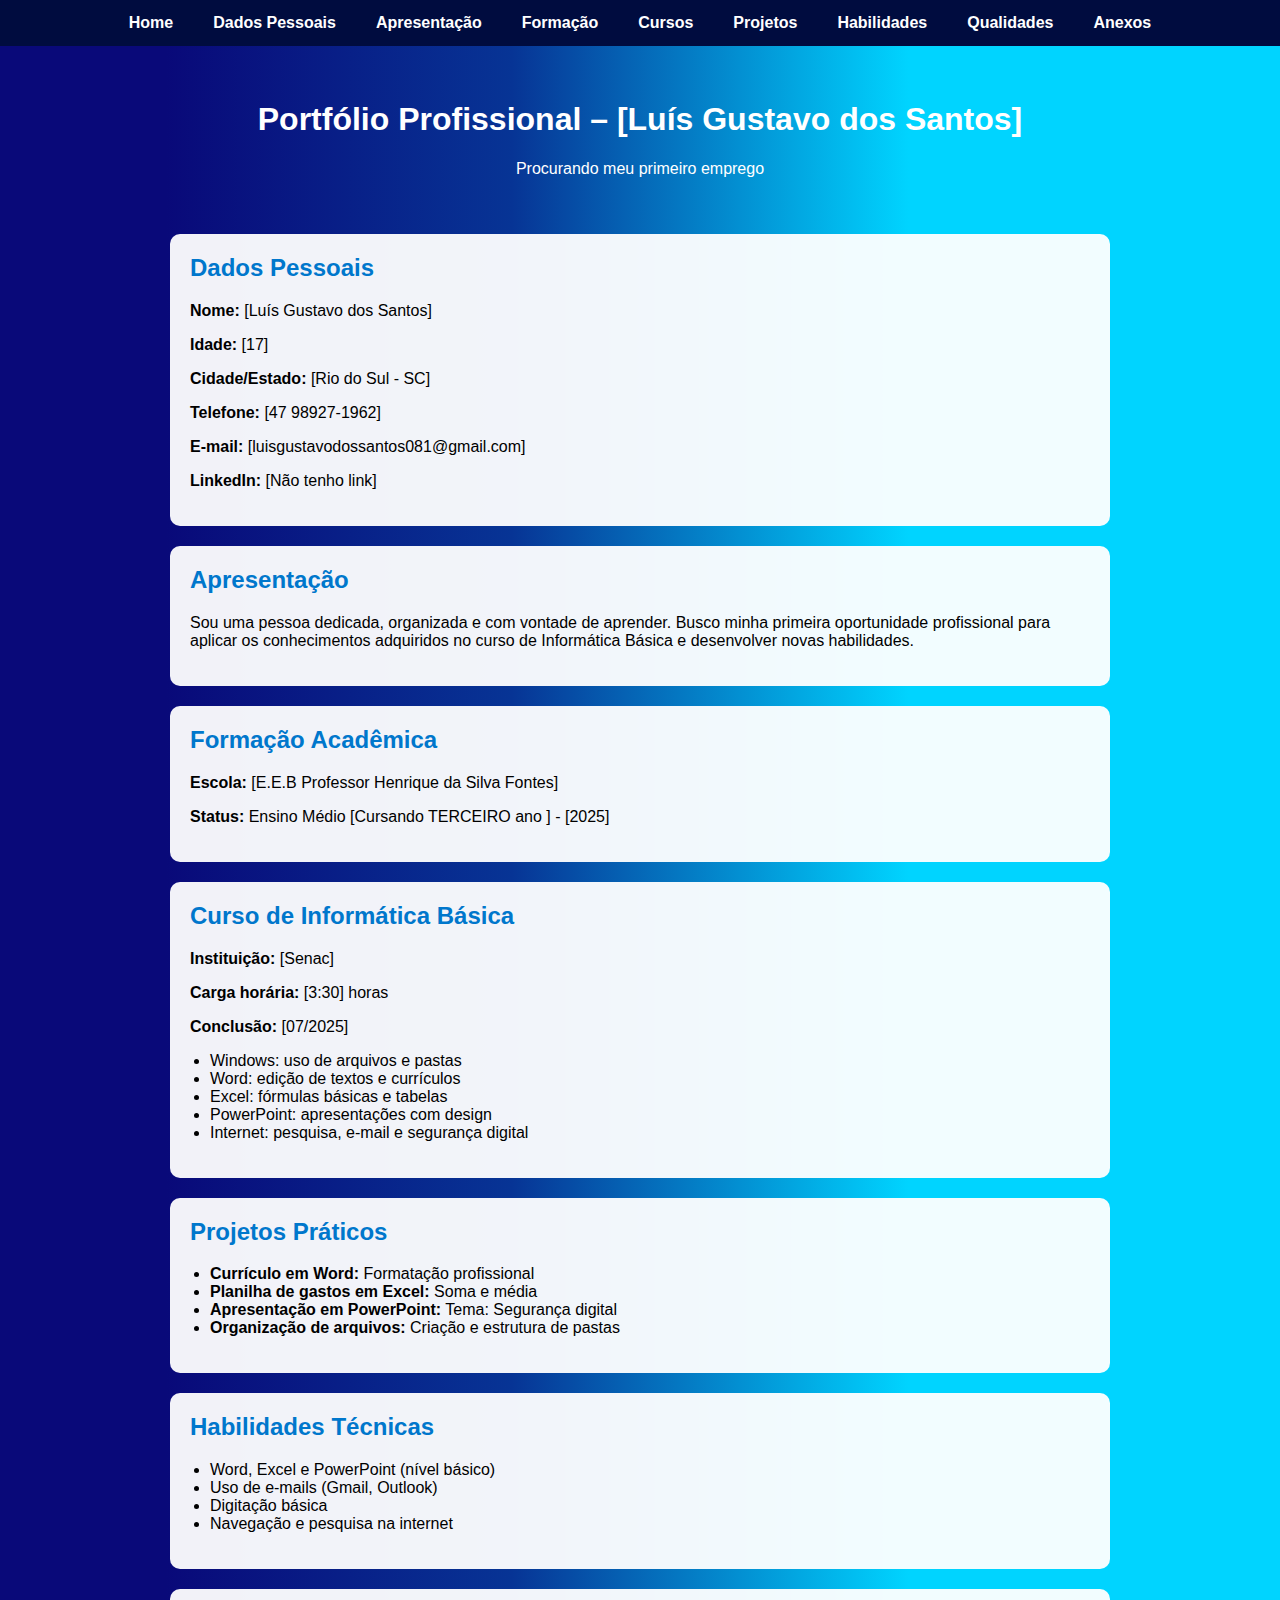
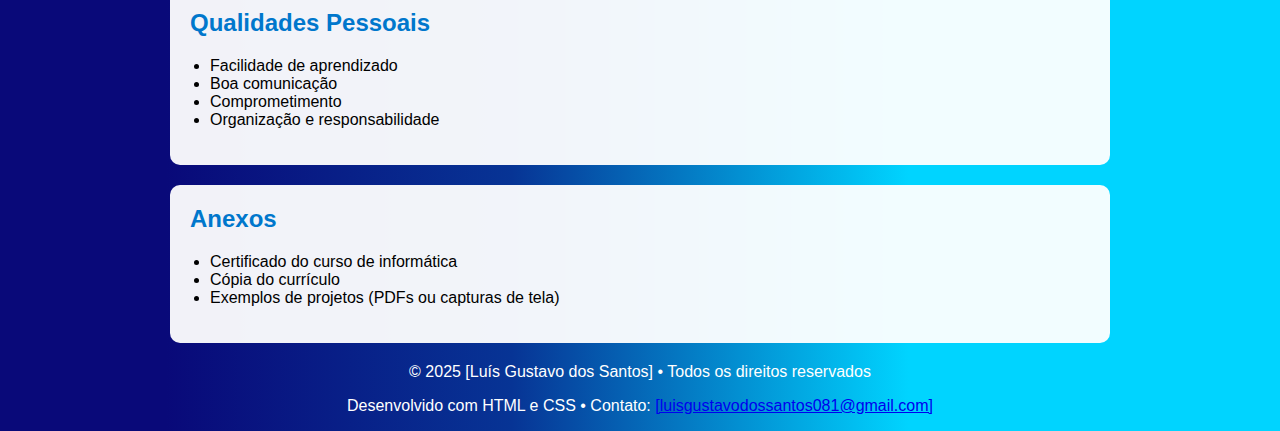
<file: portfolio.html>
<!DOCTYPE html>
<html lang="pt-BR">
<head>
  <meta charset="UTF-8" />
  <meta name="viewport" content="width=device-width, initial-scale=1.0" />
  <title>Portfólio - [Luís Gustavo dos Santos]</title>
  <style>
    html {
      scroll-behavior: smooth;
    }

    body {
      font-family: Arial, sans-serif;
      margin: 0;
      background: #090979;
      background: linear-gradient(90deg, rgba(9, 9, 121, 1) 13%, rgba(7, 52, 149, 1) 40%, rgba(0, 212, 255, 1) 71%);
      color: #fff;
    }

    header {
      padding: 20px;
      text-align: center;
      margin-top: 60px;
    }

    nav {
      position: fixed;
      top: 0;
      width: 100%;
      background-color: #000c3f;
      display: flex;
      justify-content: center;
      flex-wrap: wrap;
      z-index: 1000;
    }

    nav a {
      color: white;
      padding: 14px 20px;
      text-decoration: none;
      display: block;
      font-weight: bold;
      transition: background 0.3s;
    }

    nav a:hover {
      background-color: #0077cc;
    }

    section {
      padding: 20px;
      max-width: 900px;
      margin: 20px auto;
      background-color: rgba(255, 255, 255, 0.95);
      color: #000;
      border-radius: 10px;
      transition: transform 0.3s ease, box-shadow 0.3s ease;
    }

    section:hover {
      transform: translateY(-8px) translateX(5px);
      box-shadow: 0 12px 20px rgba(0, 0, 0, 0.3);
    }

    h1, h2 {
      color: #fff;
    }

    section h2 {
      color: #0077cc;
      margin-top: 0;
    }

    ul {
      padding-left: 20px;
    }

    footer{
	text-align:center;
    }
  </style>
</head>
<body>

  <nav>
    <a href="home.html">Home</a>
    <a href="#dados">Dados Pessoais</a>
    <a href="#apresentacao">Apresentação</a>
    <a href="#formacao">Formação</a>
    <a href="#cursos">Cursos</a>
    <a href="#projetos">Projetos</a>
    <a href="#habilidades">Habilidades</a>
    <a href="#qualidades">Qualidades</a>
    <a href="#anexos">Anexos</a>
  </nav>

  <header>
    <h1>Portfólio Profissional – [Luís Gustavo dos Santos]</h1>
    <p>Procurando meu primeiro emprego</p>
  </header>

  <section id="dados">
    <h2>Dados Pessoais</h2>
    <p><strong>Nome:</strong> [Luís Gustavo dos Santos]</p>
    <p><strong>Idade:</strong> [17]</p>
    <p><strong>Cidade/Estado:</strong> [Rio do Sul - SC]</p>
    <p><strong>Telefone:</strong> [47 98927-1962]</p>
    <p><strong>E-mail:</strong> [luisgustavodossantos081@gmail.com]</p>
    <p><strong>LinkedIn:</strong> [Não tenho link]</p>
  </section>

  <section id="apresentacao">
    <h2>Apresentação</h2>
    <p>Sou uma pessoa dedicada, organizada e com vontade de aprender. Busco minha primeira oportunidade profissional para aplicar os conhecimentos adquiridos no curso de Informática Básica e desenvolver novas habilidades.</p>
  </section>

  <section id="formacao">
    <h2>Formação Acadêmica</h2>
    <p><strong>Escola:</strong> [E.E.B Professor Henrique da Silva Fontes]</p>
    <p><strong>Status:</strong> Ensino Médio [Cursando TERCEIRO ano ] - [2025]</p>
  </section>

  <section id="cursos">
    <h2>Curso de Informática Básica</h2>
    <p><strong>Instituição:</strong> [Senac]</p>
    <p><strong>Carga horária:</strong> [3:30] horas</p>
    <p><strong>Conclusão:</strong> [07/2025]</p>
    <ul>
      <li>Windows: uso de arquivos e pastas</li>
      <li>Word: edição de textos e currículos</li>
      <li>Excel: fórmulas básicas e tabelas</li>
      <li>PowerPoint: apresentações com design</li>
      <li>Internet: pesquisa, e-mail e segurança digital</li>
    </ul>
  </section>

  <section id="projetos">
    <h2>Projetos Práticos</h2>
    <ul>
      <li><strong>Currículo em Word:</strong> Formatação profissional</li>
      <li><strong>Planilha de gastos em Excel:</strong> Soma e média</li>
      <li><strong>Apresentação em PowerPoint:</strong> Tema: Segurança digital</li>
      <li><strong>Organização de arquivos:</strong> Criação e estrutura de pastas</li>
    </ul>
  </section>

  <section id="habilidades">
    <h2>Habilidades Técnicas</h2>
    <ul>
      <li>Word, Excel e PowerPoint (nível básico)</li>
      <li>Uso de e-mails (Gmail, Outlook)</li>
      <li>Digitação básica</li>
      <li>Navegação e pesquisa na internet</li>
    </ul>
  </section>

  <section id="qualidades">
    <h2>Qualidades Pessoais</h2>
    <ul>
      <li>Facilidade de aprendizado</li>
      <li>Boa comunicação</li>
      <li>Comprometimento</li>
      <li>Organização e responsabilidade</li>
    </ul>
  </section>

  <section id="anexos">
    <h2>Anexos</h2>
    <ul>
      <li>Certificado do curso de informática</li>
      <li>Cópia do currículo</li>
      <li>Exemplos de projetos (PDFs ou capturas de tela)</li>
    </ul>
  </section>

  <footer>
    <p>&copy; 2025 [Luís Gustavo dos Santos] • Todos os direitos reservados</p>
    <p>Desenvolvido com HTML e CSS • Contato: <a href="mailto:[SeuEmail]">[luisgustavodossantos081@gmail.com]</a></p>
  </footer>

</body>
</html>
</file>
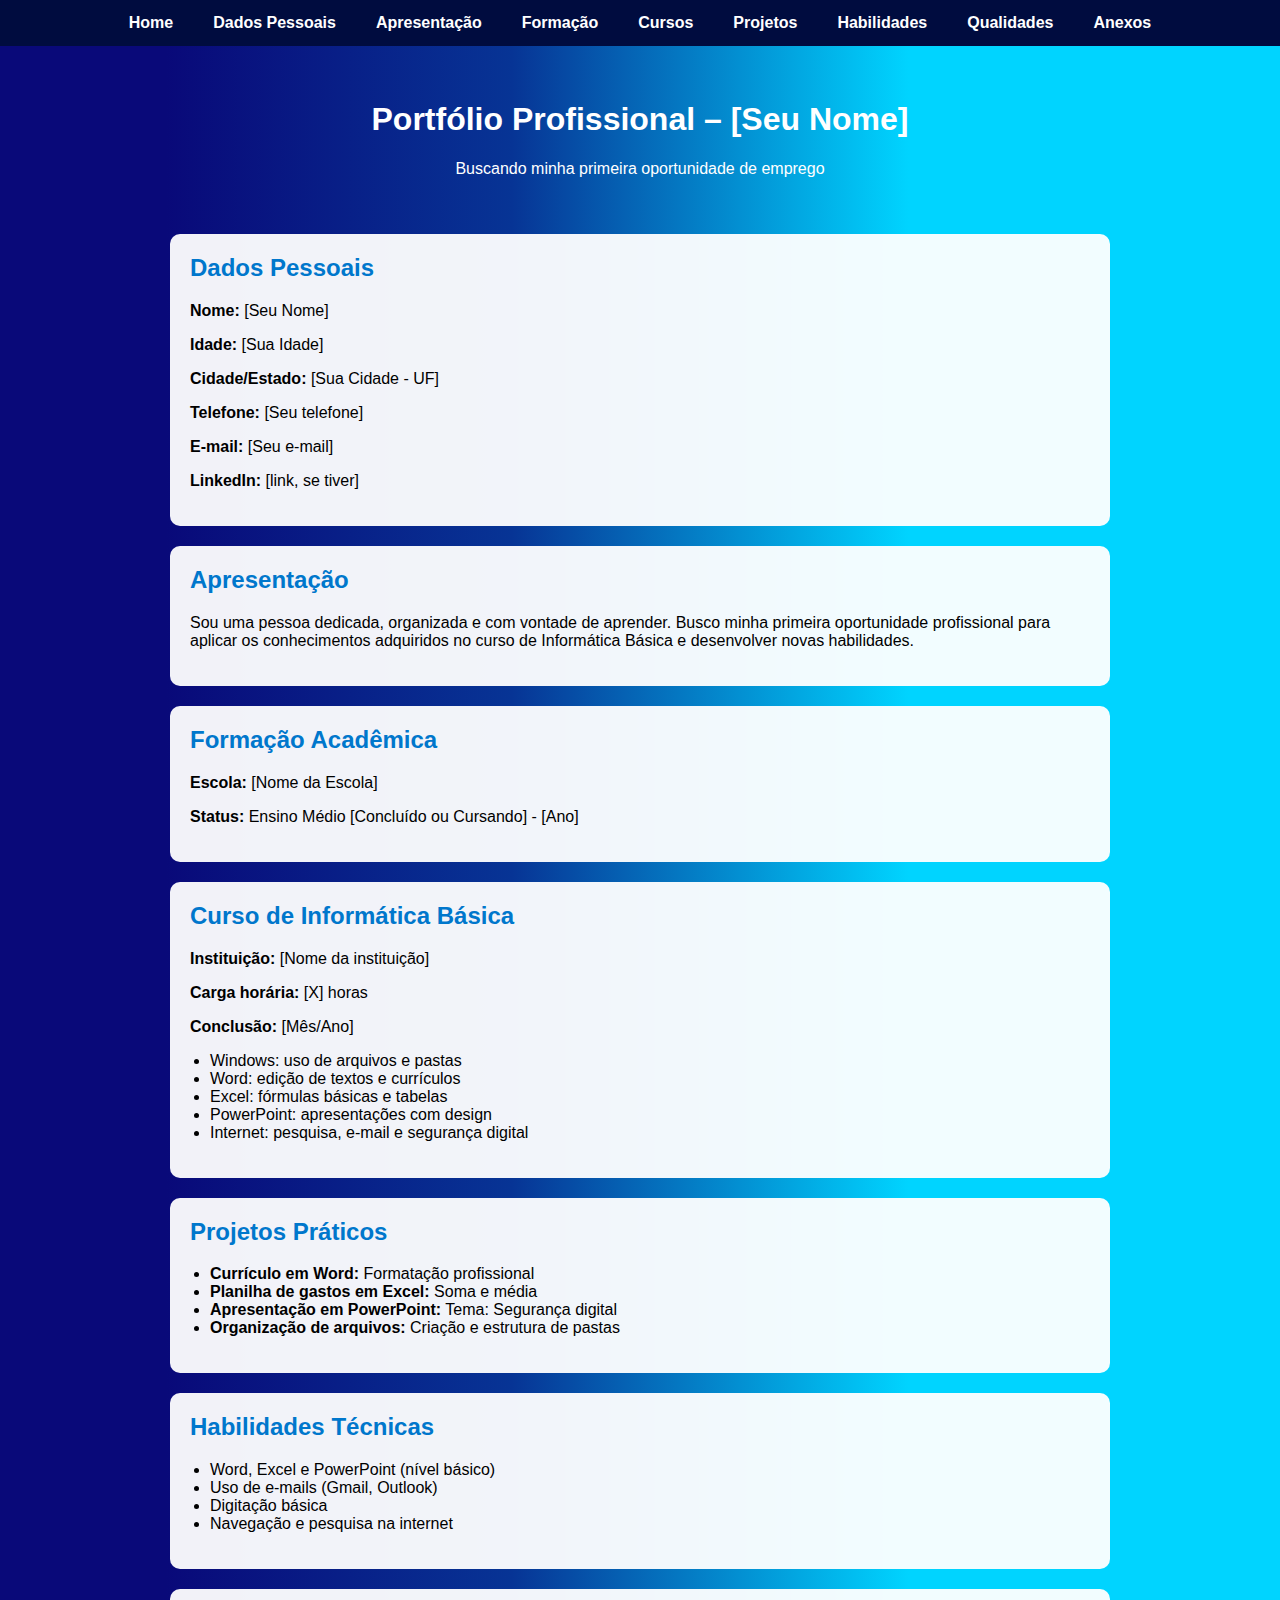
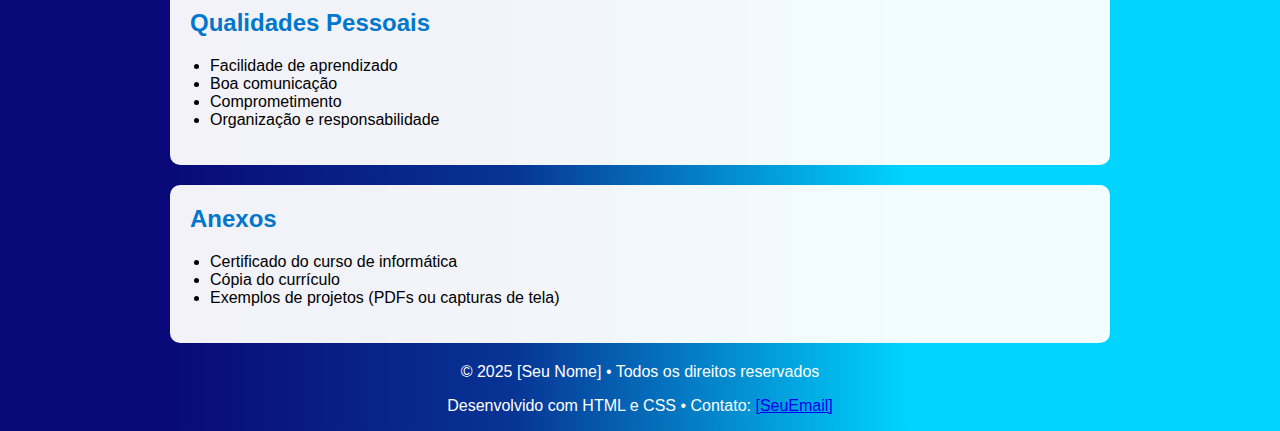
<file: portifolio.html>
<!DOCTYPE html>
<html lang="pt-BR">
<head>
  <meta charset="UTF-8" />
  <meta name="viewport" content="width=device-width, initial-scale=1.0" />
  <title>Portfólio - [Seu Nome]</title>
  <style>
    html {
      scroll-behavior: smooth;
    }

    body {
      font-family: Arial, sans-serif;
      margin: 0;
      background: #090979;
      background: linear-gradient(90deg, rgba(9, 9, 121, 1) 13%, rgba(7, 52, 149, 1) 40%, rgba(0, 212, 255, 1) 71%);
      color: #fff;
    }

    header {
      padding: 20px;
      text-align: center;
      margin-top: 60px;
    }

    nav {
      position: fixed;
      top: 0;
      width: 100%;
      background-color: #000c3f;
      display: flex;
      justify-content: center;
      flex-wrap: wrap;
      z-index: 1000;
    }

    nav a {
      color: white;
      padding: 14px 20px;
      text-decoration: none;
      display: block;
      font-weight: bold;
      transition: background 0.3s;
    }

    nav a:hover {
      background-color: #0077cc;
    }

    section {
      padding: 20px;
      max-width: 900px;
      margin: 20px auto;
      background-color: rgba(255, 255, 255, 0.95);
      color: #000;
      border-radius: 10px;
      transition: transform 0.3s ease, box-shadow 0.3s ease;
    }

    section:hover {
      transform: translateY(-8px) translateX(5px);
      box-shadow: 0 12px 20px rgba(0, 0, 0, 0.3);
    }

    h1, h2 {
      color: #fff;
    }

    section h2 {
      color: #0077cc;
      margin-top: 0;
    }

    ul {
      padding-left: 20px;
    }

    footer{
	text-align:center;
    }
  </style>
</head>
<body>

  <nav>
    <a href="home.html">Home</a>
    <a href="#dados">Dados Pessoais</a>
    <a href="#apresentacao">Apresentação</a>
    <a href="#formacao">Formação</a>
    <a href="#cursos">Cursos</a>
    <a href="#projetos">Projetos</a>
    <a href="#habilidades">Habilidades</a>
    <a href="#qualidades">Qualidades</a>
    <a href="#anexos">Anexos</a>
  </nav>

  <header>
    <h1>Portfólio Profissional – [Seu Nome]</h1>
    <p>Buscando minha primeira oportunidade de emprego</p>
  </header>

  <section id="dados">
    <h2>Dados Pessoais</h2>
    <p><strong>Nome:</strong> [Seu Nome]</p>
    <p><strong>Idade:</strong> [Sua Idade]</p>
    <p><strong>Cidade/Estado:</strong> [Sua Cidade - UF]</p>
    <p><strong>Telefone:</strong> [Seu telefone]</p>
    <p><strong>E-mail:</strong> [Seu e-mail]</p>
    <p><strong>LinkedIn:</strong> [link, se tiver]</p>
  </section>

  <section id="apresentacao">
    <h2>Apresentação</h2>
    <p>Sou uma pessoa dedicada, organizada e com vontade de aprender. Busco minha primeira oportunidade profissional para aplicar os conhecimentos adquiridos no curso de Informática Básica e desenvolver novas habilidades.</p>
  </section>

  <section id="formacao">
    <h2>Formação Acadêmica</h2>
    <p><strong>Escola:</strong> [Nome da Escola]</p>
    <p><strong>Status:</strong> Ensino Médio [Concluído ou Cursando] - [Ano]</p>
  </section>

  <section id="cursos">
    <h2>Curso de Informática Básica</h2>
    <p><strong>Instituição:</strong> [Nome da instituição]</p>
    <p><strong>Carga horária:</strong> [X] horas</p>
    <p><strong>Conclusão:</strong> [Mês/Ano]</p>
    <ul>
      <li>Windows: uso de arquivos e pastas</li>
      <li>Word: edição de textos e currículos</li>
      <li>Excel: fórmulas básicas e tabelas</li>
      <li>PowerPoint: apresentações com design</li>
      <li>Internet: pesquisa, e-mail e segurança digital</li>
    </ul>
  </section>

  <section id="projetos">
    <h2>Projetos Práticos</h2>
    <ul>
      <li><strong>Currículo em Word:</strong> Formatação profissional</li>
      <li><strong>Planilha de gastos em Excel:</strong> Soma e média</li>
      <li><strong>Apresentação em PowerPoint:</strong> Tema: Segurança digital</li>
      <li><strong>Organização de arquivos:</strong> Criação e estrutura de pastas</li>
    </ul>
  </section>

  <section id="habilidades">
    <h2>Habilidades Técnicas</h2>
    <ul>
      <li>Word, Excel e PowerPoint (nível básico)</li>
      <li>Uso de e-mails (Gmail, Outlook)</li>
      <li>Digitação básica</li>
      <li>Navegação e pesquisa na internet</li>
    </ul>
  </section>

  <section id="qualidades">
    <h2>Qualidades Pessoais</h2>
    <ul>
      <li>Facilidade de aprendizado</li>
      <li>Boa comunicação</li>
      <li>Comprometimento</li>
      <li>Organização e responsabilidade</li>
    </ul>
  </section>

  <section id="anexos">
    <h2>Anexos</h2>
    <ul>
      <li>Certificado do curso de informática</li>
      <li>Cópia do currículo</li>
      <li>Exemplos de projetos (PDFs ou capturas de tela)</li>
    </ul>
  </section>

  <footer>
    <p>&copy; 2025 [Seu Nome] • Todos os direitos reservados</p>
    <p>Desenvolvido com HTML e CSS • Contato: <a href="mailto:[SeuEmail]">[SeuEmail]</a></p>
  </footer>

</body>
</html>
</file>
